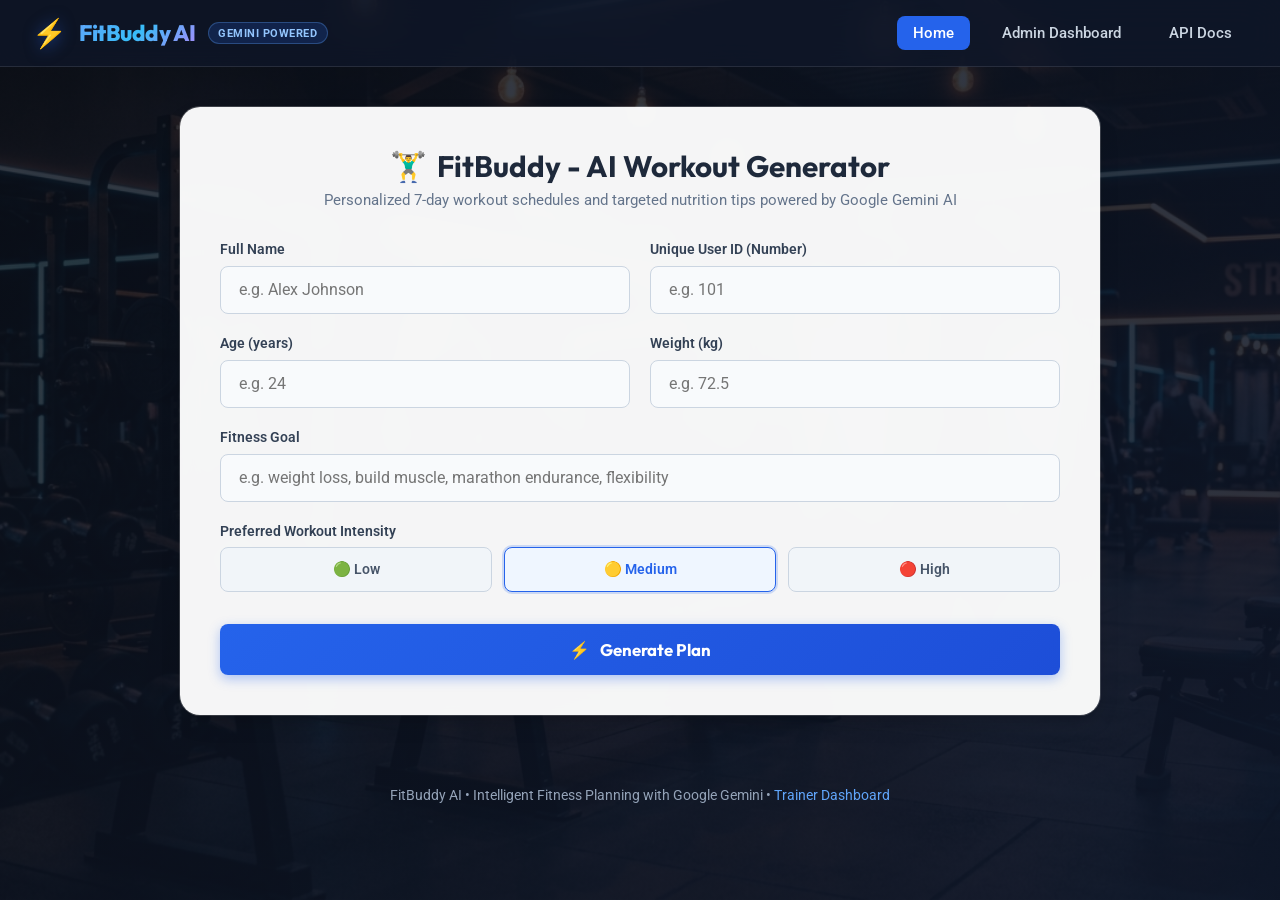
<file: templates/index.html>
<!DOCTYPE html>
<html lang="en">
<head>
  <meta charset="UTF-8">
  <meta name="viewport" content="width=device-width, initial-scale=1.0">
  <title>FitBuddy – AI Workout Generator</title>
  <meta name="description" content="AI-driven personalized 7-day fitness and workout plan generator powered by Google Gemini models.">
  <link rel="stylesheet" href="/static/css/style.css">
  <link rel="preconnect" href="https://fonts.googleapis.com">
  <link rel="preconnect" href="https://fonts.gstatic.com" crossorigin>
</head>
<body>
  <!-- Ambient Gym Background Overlay -->
  <div class="bg-overlay"></div>

  <!-- Top Navigation Bar -->
  <header>
    <nav class="navbar">
      <a href="/" class="brand">
        <span class="brand-icon">⚡</span>
        <span class="brand-name">FitBuddy AI</span>
        <span class="brand-badge">Gemini Powered</span>
      </a>
      <div class="nav-links">
        <a href="/" class="nav-link active">Home</a>
        <a href="/view-all-users" class="nav-link">Admin Dashboard</a>
        <a href="/docs" target="_blank" class="nav-link">API Docs</a>
      </div>
    </nav>
  </header>

  <main class="container">
    <div class="card">
      <div class="card-header">
        <h1 class="card-title">
          <span>🏋️‍♂️</span> FitBuddy - AI Workout Generator
        </h1>
        <p class="card-subtitle">
          Personalized 7-day workout schedules and targeted nutrition tips powered by Google Gemini AI
        </p>
      </div>

      <!-- Main Input Form -->
      <form id="workoutForm" action="/generate-workout" method="POST">
        <div class="form-row">
          <div class="form-group">
            <label for="username" class="form-label">Full Name</label>
            <input 
              type="text" 
              id="username" 
              name="username" 
              class="form-control" 
              placeholder="e.g. Alex Johnson" 
              required 
              autocomplete="name"
            >
          </div>

          <div class="form-group">
            <label for="user_id" class="form-label">Unique User ID (Number)</label>
            <input 
              type="number" 
              id="user_id" 
              name="user_id" 
              class="form-control" 
              placeholder="e.g. 101" 
              required
              min="1"
            >
          </div>
        </div>

        <div class="form-row">
          <div class="form-group">
            <label for="age" class="form-label">Age (years)</label>
            <input 
              type="number" 
              id="age" 
              name="age" 
              class="form-control" 
              placeholder="e.g. 24" 
              required 
              min="12" 
              max="100"
            >
          </div>

          <div class="form-group">
            <label for="weight" class="form-label">Weight (kg)</label>
            <input 
              type="number" 
              step="0.1" 
              id="weight" 
              name="weight" 
              class="form-control" 
              placeholder="e.g. 72.5" 
              required 
              min="30" 
              max="250"
            >
          </div>
        </div>

        <div class="form-group">
          <label for="goal" class="form-label">Fitness Goal</label>
          <input 
            type="text" 
            id="goal" 
            name="goal" 
            class="form-control" 
            placeholder="e.g. weight loss, build muscle, marathon endurance, flexibility" 
            required
            list="goal-suggestions"
          >
          <datalist id="goal-suggestions">
            <option value="Weight Loss & Fat Reduction">
            <option value="Muscle Gain & Hypertrophy">
            <option value="Strength & Powerbuilding">
            <option value="Cardio Conditioning & Stamina">
            <option value="Flexibility, Mobility & Core">
            <option value="General Health & Wellness">
          </datalist>
        </div>

        <div class="form-group">
          <label class="form-label">Preferred Workout Intensity</label>
          <div class="intensity-grid">
            <div class="intensity-pill">
              <input type="radio" id="intensity-low" name="intensity" value="Low">
              <label for="intensity-low" class="intensity-label">🟢 Low</label>
            </div>
            <div class="intensity-pill">
              <input type="radio" id="intensity-medium" name="intensity" value="Medium" checked>
              <label for="intensity-medium" class="intensity-label">🟡 Medium</label>
            </div>
            <div class="intensity-pill">
              <input type="radio" id="intensity-high" name="intensity" value="High">
              <label for="intensity-high" class="intensity-label">🔴 High</label>
            </div>
          </div>
        </div>

        <div style="margin-top: 2rem;">
          <button type="submit" id="submitBtn" class="btn">
            <span id="btnIcon">⚡</span>
            <span id="btnText">Generate Plan</span>
          </button>
        </div>
      </form>
    </div>
  </main>

  <footer>
    <p>FitBuddy AI &bull; Intelligent Fitness Planning with Google Gemini &bull; <a href="/view-all-users">Trainer Dashboard</a></p>
  </footer>

  <script>
    const form = document.getElementById('workoutForm');
    const submitBtn = document.getElementById('submitBtn');
    const btnText = document.getElementById('btnText');
    const btnIcon = document.getElementById('btnIcon');

    form.addEventListener('submit', function() {
      btnText.textContent = 'Generating 7-Day Fitness Plan with Gemini...';
      btnIcon.textContent = '⏳';
      submitBtn.style.opacity = '0.85';
      submitBtn.style.pointerEvents = 'none';
    });
  </script>
</body>
</html>
</file>
<file: static/css/style.css>
@import url('https://fonts.googleapis.com/css2?family=Outfit:wght@400;500;600;700;800&family=Roboto:wght@300;400;500;700&display=swap');

:root {
  --primary: #2563eb;
  --primary-hover: #1d4ed8;
  --primary-light: #eff6ff;
  --secondary: #0ea5e9;
  --accent: #10b981;
  --accent-amber: #f59e0b;
  --danger: #ef4444;
  --text-dark: #0f172a;
  --text-muted: #64748b;
  --bg-card: rgba(255, 255, 255, 0.96);
  --bg-card-glass: rgba(255, 255, 255, 0.88);
  --border: #e2e8f0;
  --border-focus: #3b82f6;
  --radius-sm: 8px;
  --radius-md: 14px;
  --radius-lg: 20px;
  --shadow-sm: 0 4px 6px -1px rgba(0, 0, 0, 0.1), 0 2px 4px -2px rgba(0, 0, 0, 0.1);
  --shadow-md: 0 10px 25px -5px rgba(0, 0, 0, 0.15), 0 8px 10px -6px rgba(0, 0, 0, 0.1);
  --shadow-glow: 0 20px 35px -10px rgba(37, 99, 235, 0.35);
}

* {
  margin: 0;
  padding: 0;
  box-sizing: border-box;
}

body {
  font-family: 'Roboto', -apple-system, BlinkMacSystemFont, sans-serif;
  background-color: #0b0f19;
  color: var(--text-dark);
  min-height: 100vh;
  position: relative;
  overflow-x: hidden;
}

/* Background image with fitness-centric theme */
.bg-overlay {
  position: fixed;
  top: 0;
  left: 0;
  width: 100%;
  height: 100%;
  background-image: 
    linear-gradient(135deg, rgba(11, 15, 25, 0.82) 0%, rgba(15, 23, 42, 0.88) 100%),
    url('/static/images/gym-bg.jpg');
  background-size: cover;
  background-position: center;
  background-repeat: no-repeat;
  z-index: -1;
}

/* Navigation Bar */
.navbar {
  display: flex;
  justify-content: space-between;
  align-items: center;
  padding: 1rem 2rem;
  background: rgba(15, 23, 42, 0.75);
  backdrop-filter: blur(16px);
  -webkit-backdrop-filter: blur(16px);
  border-bottom: 1px solid rgba(255, 255, 255, 0.1);
  position: sticky;
  top: 0;
  z-index: 50;
}

.brand {
  display: flex;
  align-items: center;
  gap: 0.75rem;
  text-decoration: none;
}

.brand-icon {
  font-size: 1.75rem;
  filter: drop-shadow(0 2px 8px rgba(37, 99, 235, 0.5));
}

.brand-name {
  font-family: 'Outfit', sans-serif;
  font-size: 1.4rem;
  font-weight: 800;
  letter-spacing: -0.5px;
  background: linear-gradient(135deg, #60a5fa, #38bdf8, #a78bfa);
  -webkit-background-clip: text;
  -webkit-text-fill-color: transparent;
}

.brand-badge {
  background: rgba(37, 99, 235, 0.2);
  color: #93c5fd;
  font-size: 0.7rem;
  font-weight: 700;
  padding: 0.2rem 0.6rem;
  border-radius: 9999px;
  border: 1px solid rgba(96, 165, 250, 0.3);
  text-transform: uppercase;
  letter-spacing: 0.5px;
}

.nav-links {
  display: flex;
  gap: 1rem;
}

.nav-link {
  color: #cbd5e1;
  text-decoration: none;
  font-weight: 500;
  font-size: 0.95rem;
  padding: 0.5rem 1rem;
  border-radius: var(--radius-sm);
  transition: all 0.2s ease;
  display: flex;
  align-items: center;
  gap: 0.5rem;
}

.nav-link:hover {
  color: #ffffff;
  background: rgba(255, 255, 255, 0.1);
}

.nav-link.active {
  background: var(--primary);
  color: #ffffff;
}

/* Layout container */
.container {
  max-width: 960px;
  margin: 2.5rem auto;
  padding: 0 1.25rem;
}

.container-wide {
  max-width: 1200px;
  margin: 2.5rem auto;
  padding: 0 1.25rem;
}

/* Glassmorphic White Cards matching the PDF screenshots */
.card {
  background: var(--bg-card);
  backdrop-filter: blur(12px);
  -webkit-backdrop-filter: blur(12px);
  border-radius: var(--radius-lg);
  padding: 2.5rem;
  box-shadow: var(--shadow-md), 0 0 0 1px rgba(255, 255, 255, 0.2);
  margin-bottom: 2rem;
  transition: transform 0.2s ease, box-shadow 0.2s ease;
}

.card:hover {
  box-shadow: var(--shadow-glow), 0 0 0 1px rgba(37, 99, 235, 0.2);
}

/* Titles and Headers */
.card-header {
  text-align: center;
  margin-bottom: 2rem;
}

.card-title {
  font-family: 'Outfit', sans-serif;
  font-size: 1.85rem;
  font-weight: 700;
  color: #1e293b;
  display: flex;
  align-items: center;
  justify-content: center;
  gap: 0.6rem;
}

.card-subtitle {
  color: var(--text-muted);
  font-size: 0.95rem;
  margin-top: 0.4rem;
}

/* Form Styling */
.form-group {
  margin-bottom: 1.35rem;
}

.form-label {
  display: block;
  font-weight: 600;
  font-size: 0.9rem;
  color: #334155;
  margin-bottom: 0.45rem;
}

.form-control {
  width: 100%;
  padding: 0.85rem 1.1rem;
  font-size: 0.98rem;
  font-family: inherit;
  color: #1e293b;
  background-color: #f8fafc;
  border: 1.5px solid #cbd5e1;
  border-radius: var(--radius-sm);
  transition: all 0.2s ease;
  outline: none;
}

.form-control:focus {
  background-color: #ffffff;
  border-color: var(--primary);
  box-shadow: 0 0 0 4px rgba(37, 99, 235, 0.15);
}

.form-row {
  display: grid;
  grid-template-columns: 1fr 1fr;
  gap: 1.25rem;
}

@media (max-width: 640px) {
  .form-row {
    grid-template-columns: 1fr;
  }
}

/* Custom Select & Intensity options */
.intensity-grid {
  display: grid;
  grid-template-columns: repeat(3, 1fr);
  gap: 0.75rem;
}

.intensity-pill {
  position: relative;
}

.intensity-pill input {
  position: absolute;
  opacity: 0;
  width: 0;
  height: 0;
}

.intensity-label {
  display: block;
  text-align: center;
  padding: 0.8rem 1rem;
  background: #f1f5f9;
  border: 1.5px solid #cbd5e1;
  border-radius: var(--radius-sm);
  font-weight: 600;
  font-size: 0.9rem;
  cursor: pointer;
  transition: all 0.2s ease;
  color: #475569;
}

.intensity-pill input:checked + .intensity-label {
  background: var(--primary-light);
  border-color: var(--primary);
  color: var(--primary);
  box-shadow: 0 0 0 2px rgba(37, 99, 235, 0.2);
}

/* Action Buttons */
.btn {
  display: inline-flex;
  align-items: center;
  justify-content: center;
  gap: 0.6rem;
  width: 100%;
  padding: 0.95rem 1.5rem;
  font-family: 'Outfit', sans-serif;
  font-size: 1.05rem;
  font-weight: 700;
  color: #ffffff;
  background: linear-gradient(135deg, #2563eb, #1d4ed8);
  border: none;
  border-radius: var(--radius-sm);
  cursor: pointer;
  transition: all 0.25s ease;
  box-shadow: 0 4px 12px rgba(37, 99, 235, 0.35);
  text-decoration: none;
}

.btn:hover {
  background: linear-gradient(135deg, #1d4ed8, #1e40af);
  transform: translateY(-1.5px);
  box-shadow: 0 6px 18px rgba(37, 99, 235, 0.45);
}

.btn:active {
  transform: translateY(0);
}

.btn-secondary {
  background: #f1f5f9;
  color: #334155;
  box-shadow: none;
  border: 1px solid #cbd5e1;
}

.btn-secondary:hover {
  background: #e2e8f0;
  color: #0f172a;
}

.btn-danger {
  background: linear-gradient(135deg, #ef4444, #dc2626);
  box-shadow: 0 4px 12px rgba(239, 68, 68, 0.35);
  padding: 0.45rem 0.85rem;
  font-size: 0.85rem;
  width: auto;
}

/* Result Page Styles */
.user-info-grid {
  display: grid;
  grid-template-columns: repeat(auto-fit, minmax(180px, 1fr));
  gap: 1rem;
  background: #f8fafc;
  padding: 1.25rem;
  border-radius: var(--radius-md);
  border: 1px solid #e2e8f0;
  margin-bottom: 2rem;
}

.info-item {
  display: flex;
  flex-direction: column;
}

.info-label {
  font-size: 0.78rem;
  font-weight: 700;
  text-transform: uppercase;
  color: #64748b;
  letter-spacing: 0.5px;
}

.info-value {
  font-size: 1.1rem;
  font-weight: 700;
  color: #0f172a;
  margin-top: 0.2rem;
}

/* Nutrition Stats Badge Grid */
.nutrition-stats-grid {
  display: grid;
  grid-template-columns: repeat(auto-fit, minmax(130px, 1fr));
  gap: 0.85rem;
  margin-top: 1rem;
}

.stat-pill {
  background: #ffffff;
  padding: 0.75rem;
  border-radius: var(--radius-sm);
  border: 1px solid #e2e8f0;
  text-align: center;
  box-shadow: var(--shadow-sm);
}

.stat-pill .stat-num {
  font-family: 'Outfit', sans-serif;
  font-size: 1.25rem;
  font-weight: 800;
  color: var(--primary);
}

.stat-pill .stat-desc {
  font-size: 0.75rem;
  font-weight: 600;
  color: #64748b;
  text-transform: uppercase;
}

/* Formatted Pre block for Workout Plan */
.plan-container {
  background: #fdfdfd;
  border: 1px solid #e2e8f0;
  border-radius: var(--radius-md);
  padding: 1.5rem;
  box-shadow: inset 0 2px 4px rgba(0, 0, 0, 0.02);
  margin-bottom: 2rem;
}

.plan-pre {
  font-family: 'Roboto', 'Courier New', Courier, monospace;
  font-size: 0.95rem;
  line-height: 1.65;
  white-space: pre-wrap;
  word-wrap: break-word;
  color: #1e293b;
}

/* Nutrition Tip Box */
.tip-box {
  background: linear-gradient(135deg, #fefce8 0%, #fffbeb 100%);
  border: 1.5px solid #fef08a;
  border-left: 6px solid #eab308;
  border-radius: var(--radius-md);
  padding: 1.35rem 1.5rem;
  margin-bottom: 2rem;
  display: flex;
  gap: 1rem;
  align-items: flex-start;
}

.tip-icon {
  font-size: 1.75rem;
  line-height: 1;
}

.tip-title {
  font-family: 'Outfit', sans-serif;
  font-size: 1.15rem;
  font-weight: 700;
  color: #854d0e;
  margin-bottom: 0.35rem;
}

.tip-content {
  font-size: 0.95rem;
  line-height: 1.55;
  color: #713f12;
}

/* Alert Notification */
.alert-success {
  background: #ecfdf5;
  border: 1.5px solid #a7f3d0;
  color: #065f46;
  padding: 1rem 1.25rem;
  border-radius: var(--radius-md);
  font-weight: 600;
  display: flex;
  align-items: center;
  gap: 0.75rem;
  margin-bottom: 1.5rem;
  animation: slideDown 0.3s ease;
}

@keyframes slideDown {
  from { opacity: 0; transform: translateY(-8px); }
  to { opacity: 1; transform: translateY(0); }
}

/* Admin Table */
.table-responsive {
  width: 100%;
  overflow-x: auto;
  border-radius: var(--radius-md);
  border: 1px solid #e2e8f0;
}

.users-table {
  width: 100%;
  border-collapse: collapse;
  text-align: left;
  font-size: 0.9rem;
}

.users-table th {
  background: #1e40af;
  color: #ffffff;
  padding: 0.9rem 1rem;
  font-family: 'Outfit', sans-serif;
  font-weight: 700;
  white-space: nowrap;
}

.users-table td {
  padding: 1rem;
  border-bottom: 1px solid #e2e8f0;
  vertical-align: top;
  background: #ffffff;
}

.users-table tr:hover td {
  background: #f8fafc;
}

.users-table pre {
  font-family: inherit;
  font-size: 0.82rem;
  line-height: 1.45;
  white-space: pre-wrap;
  word-wrap: break-word;
  max-height: 220px;
  overflow-y: auto;
  background: #f1f5f9;
  padding: 0.6rem;
  border-radius: var(--radius-sm);
}

.badge-tag {
  display: inline-block;
  padding: 0.2rem 0.5rem;
  border-radius: 4px;
  font-size: 0.75rem;
  font-weight: 700;
  text-transform: uppercase;
}

.badge-high { background: #fee2e2; color: #991b1b; }
.badge-medium { background: #fef3c7; color: #92400e; }
.badge-low { background: #dcfce7; color: #166534; }

/* Footer */
footer {
  text-align: center;
  padding: 2rem 1rem;
  color: #94a3b8;
  font-size: 0.85rem;
}

footer a {
  color: #60a5fa;
  text-decoration: none;
}
</file>
